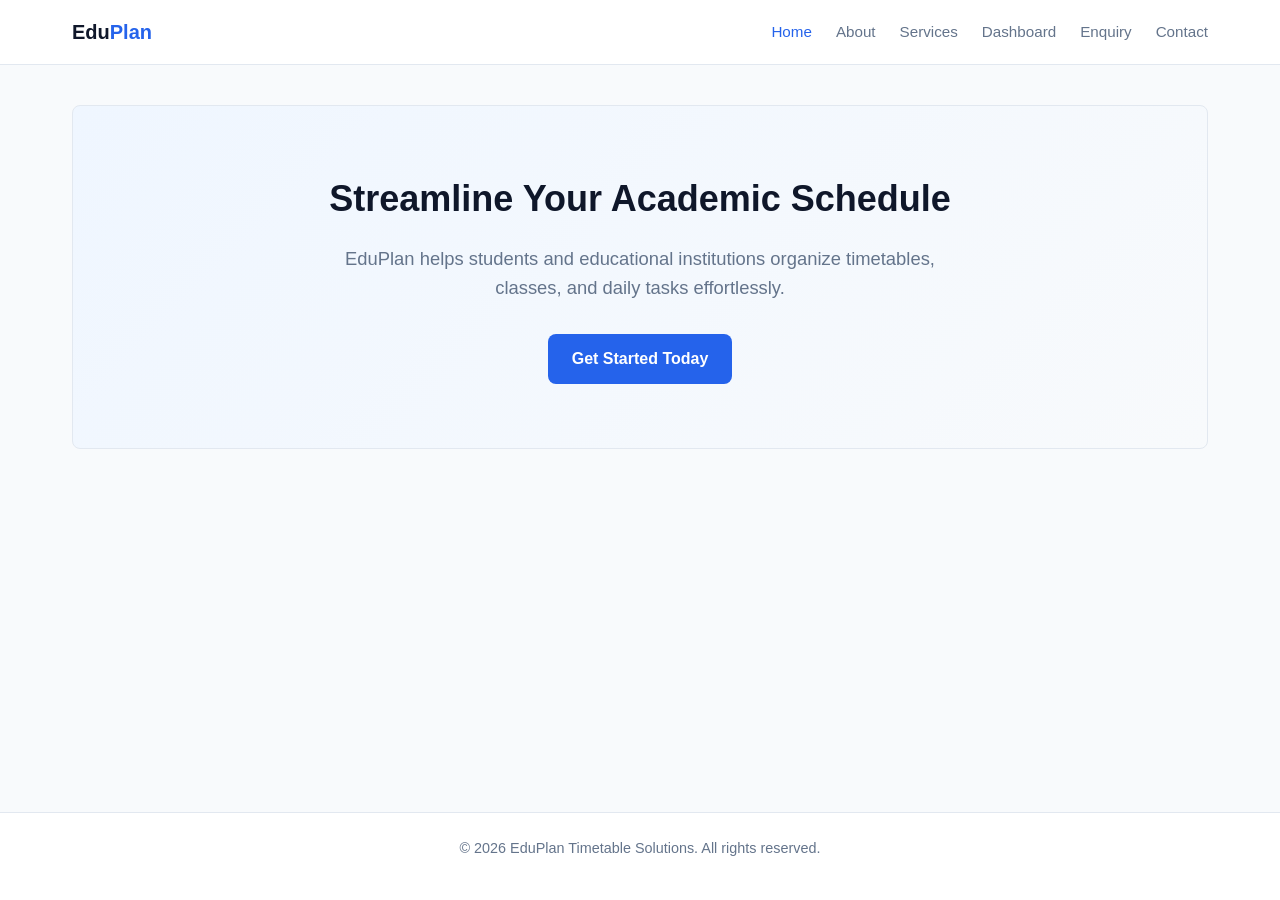
<file: index.html>
<!doctype html>
<html lang="en">
  <head>
    <!-- Metadata configuration for character encoding and responsive viewport scaling -->
    <meta charset="UTF-8" />
    <meta name="viewport" content="width=device-width, initial-scale=1.0" />
    <title>EduPlan Timetable Solutions | Home</title>
    <!-- Linked stylesheet -->
    <link rel="stylesheet" href="style.css" />
  </head>
  <body>
    <!-- Header and Global Navigation Menu -->
    <header>
      <div class="nav-container">
        <a href="index.html" class="logo">Edu<span>Plan</span></a>
        <nav>
          <ul>
            <li><a href="index.html" class="active">Home</a></li>
            <li><a href="about.html">About</a></li>
            <li><a href="services.html">Services</a></li>
            <li><a href="dashboard.html">Dashboard</a></li>
            <li><a href="enquiry.html">Enquiry</a></li>
            <li><a href="contact.html">Contact</a></li>
          </ul>
        </nav>
      </div>
    </header>

    <!-- Main Content Area: Hero Section and Introduction -->
    <main>
      <!-- Hero Banner Section with Call-to-Action -->
      <section class="hero">
        <h1>Streamline Your Academic Schedule</h1>
        <p>
          EduPlan helps students and educational institutions organize
          timetables, classes, and daily tasks effortlessly.
        </p>
        <a href="enquiry.html" class="btn">Get Started Today</a>
      </section>
    </main>

    <!-- Footer Component with Copyright Information -->
    <footer>
      <p>&copy; 2026 EduPlan Timetable Solutions. All rights reserved.</p>
    </footer>
  </body>
</html>
</file>
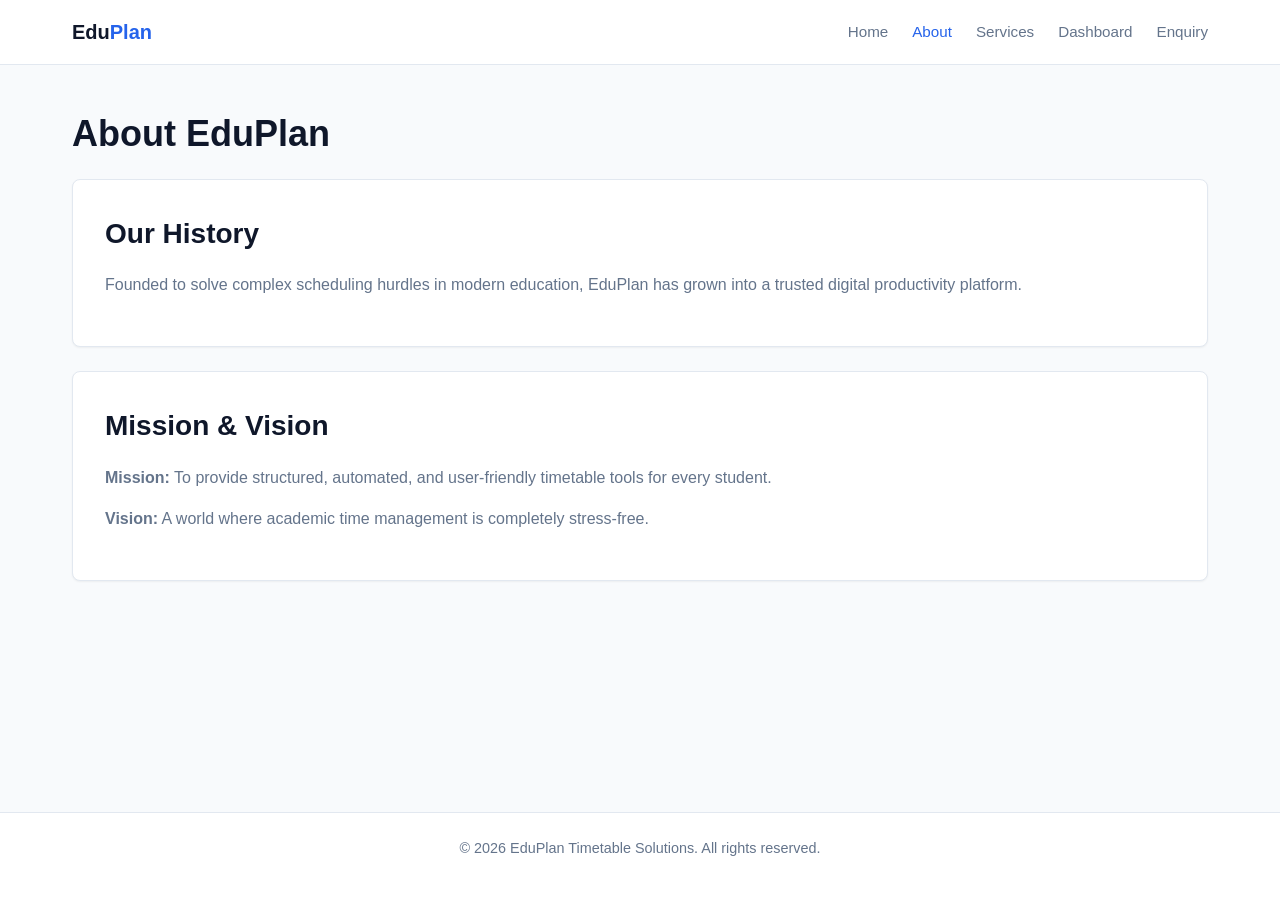
<file: about.html>
<!doctype html>
<html lang="en">
  <head>
    <!-- Metadata configuration -->
    <meta charset="UTF-8" />
    <meta name="viewport" content="width=device-width, initial-scale=1.0" />
    <title>EduPlan Timetable Solutions | About Us</title>
    <!-- Moved stylesheet link to the head -->
    <link rel="stylesheet" href="style.css" />
  </head>
  <body>
    <!-- Header and Navigation Menu -->
    <header>
      <div class="nav-container">
        <a href="index.html" class="logo">Edu<span>Plan</span></a>
        <nav>
          <ul>
            <li><a href="index.html">Home</a></li>
            <li><a href="about.html" class="active">About</a></li>
            <li><a href="services.html">Services</a></li>
            <li><a href="dashboard.html">Dashboard</a></li>
            <li><a href="enquiry.html">Enquiry</a></li>
          </ul>
        </nav>
      </div>
    </header>

    <!-- Main Content Area: Corporate Overview -->
    <main>
      <h1>About EduPlan</h1>

      <!-- Organization History Section -->
      <section class="card" style="margin-bottom: 1.5rem">
        <h2>Our History</h2>
        <p>
          Founded to solve complex scheduling hurdles in modern education,
          EduPlan has grown into a trusted digital productivity platform.
        </p>
      </section>

      <!-- Mission and Vision Section -->
      <section class="card">
        <h2>Mission & Vision</h2>
        <p>
          <strong>Mission:</strong> To provide structured, automated, and
          user-friendly timetable tools for every student.
        </p>
        <p>
          <strong>Vision:</strong> A world where academic time management is
          completely stress-free.
        </p>
      </section>
    </main>

    <!-- Footer Component -->
    <footer>
      <p>&copy; 2026 EduPlan Timetable Solutions. All rights reserved.</p>
    </footer>
  </body>
</html>
</file>
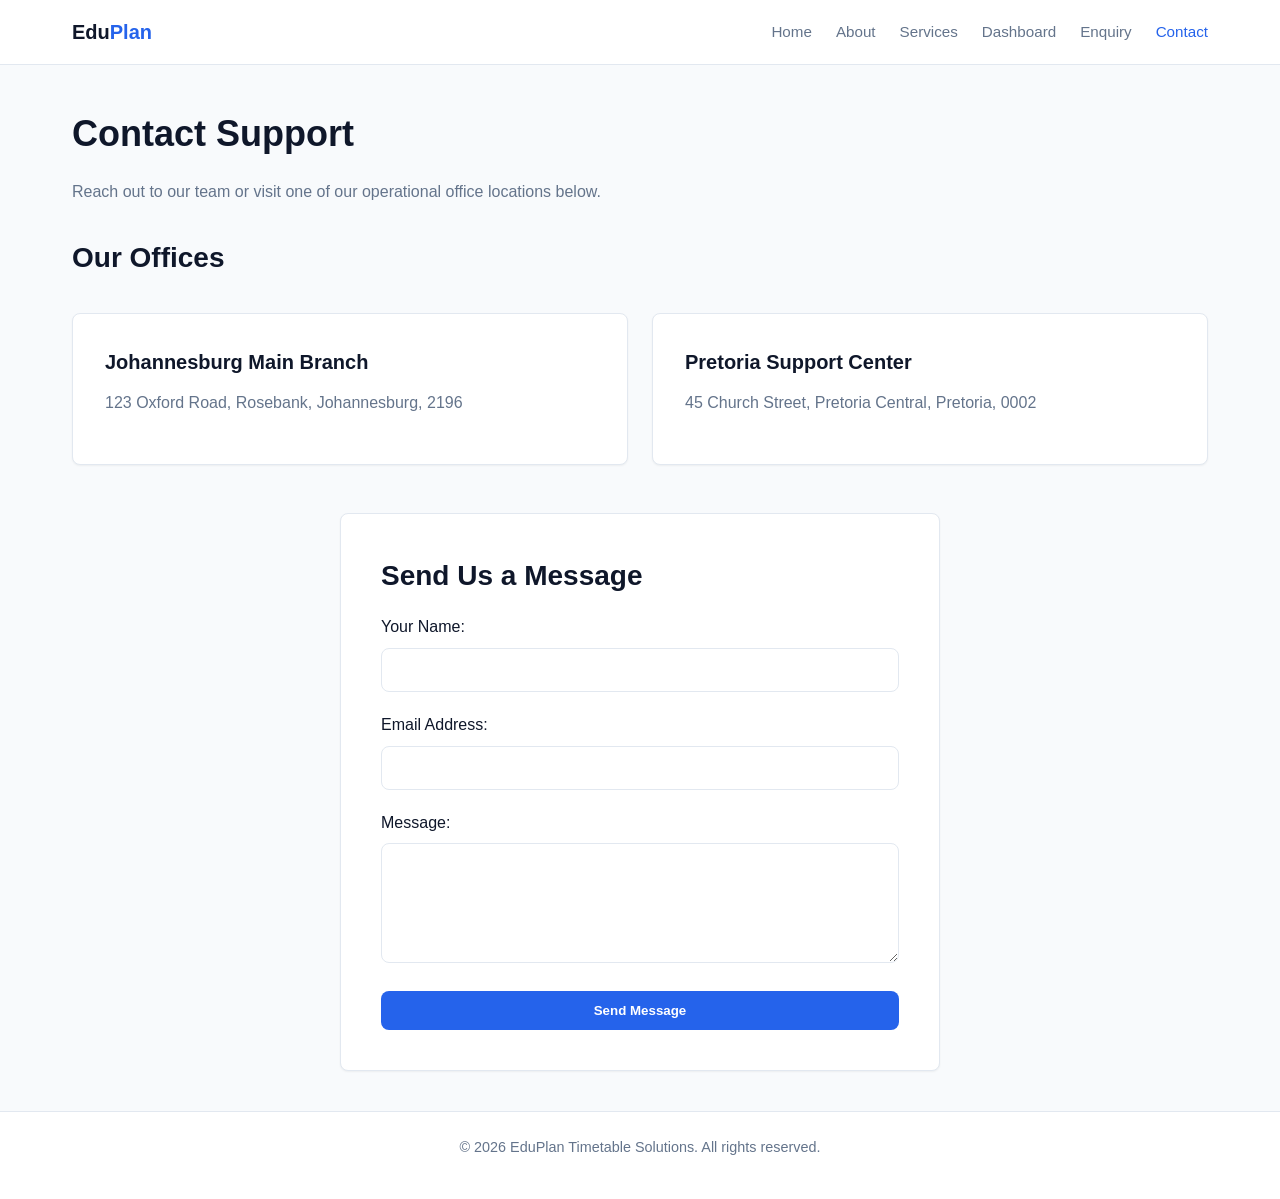
<file: contact.html>
<!doctype html>
<html lang="en">
  <head>
    <!-- Metadata configuration -->
    <meta charset="UTF-8" />
    <meta name="viewport" content="width=device-width, initial-scale=1.0" />
    <title>EduPlan Timetable Solutions | Contact</title>
    <!-- Moved stylesheet link to the head -->
    <link rel="stylesheet" href="style.css" />
  </head>
  <body>
    <!-- Header and Navigation Menu -->
    <header>
      <div class="nav-container">
        <a href="index.html" class="logo">Edu<span>Plan</span></a>
        <nav>
          <ul>
            <li><a href="index.html">Home</a></li>
            <li><a href="about.html">About</a></li>
            <li><a href="services.html">Services</a></li>
            <li><a href="dashboard.html">Dashboard</a></li>
            <li><a href="enquiry.html">Enquiry</a></li>
            <li><a href="contact.html" class="active">Contact</a></li>
          </ul>
        </nav>
      </div>
    </header>

    <!-- Main Content Area: Contact Support and Locations -->
    <main>
      <h1>Contact Support</h1>
      <p style="margin-bottom: 2rem">
        Reach out to our team or visit one of our operational office locations
        below.
      </p>

      <!-- Multiple Physical Locations Section -->
      <section style="margin-bottom: 3rem">
        <h2>Our Offices</h2>
        <div class="grid-container">
          <div class="card">
            <h3>Johannesburg Main Branch</h3>
            <p>123 Oxford Road, Rosebank, Johannesburg, 2196</p>
          </div>
          <div class="card">
            <h3>Pretoria Support Center</h3>
            <p>45 Church Street, Pretoria Central, Pretoria, 0002</p>
          </div>
        </div>
      </section>

      <!-- Direct Customer Feedback Form -->
      <section class="form-card">
        <h2>Send Us a Message</h2>
        <form>
          <div class="form-group">
            <label for="name">Your Name:</label>
            <input type="text" id="name" name="name" required />
          </div>
          <div class="form-group">
            <label for="email">Email Address:</label>
            <input type="email" id="email" name="email" required />
          </div>
          <div class="form-group">
            <label for="message">Message:</label>
            <textarea id="message" name="message" rows="4" required></textarea>
          </div>
          <button type="submit" class="btn" style="width: 100%">
            Send Message
          </button>
        </form>
      </section>
    </main>

    <!-- Footer Component -->
    <footer>
      <p>&copy; 2026 EduPlan Timetable Solutions. All rights reserved.</p>
    </footer>
  </body>
</html>
</file>
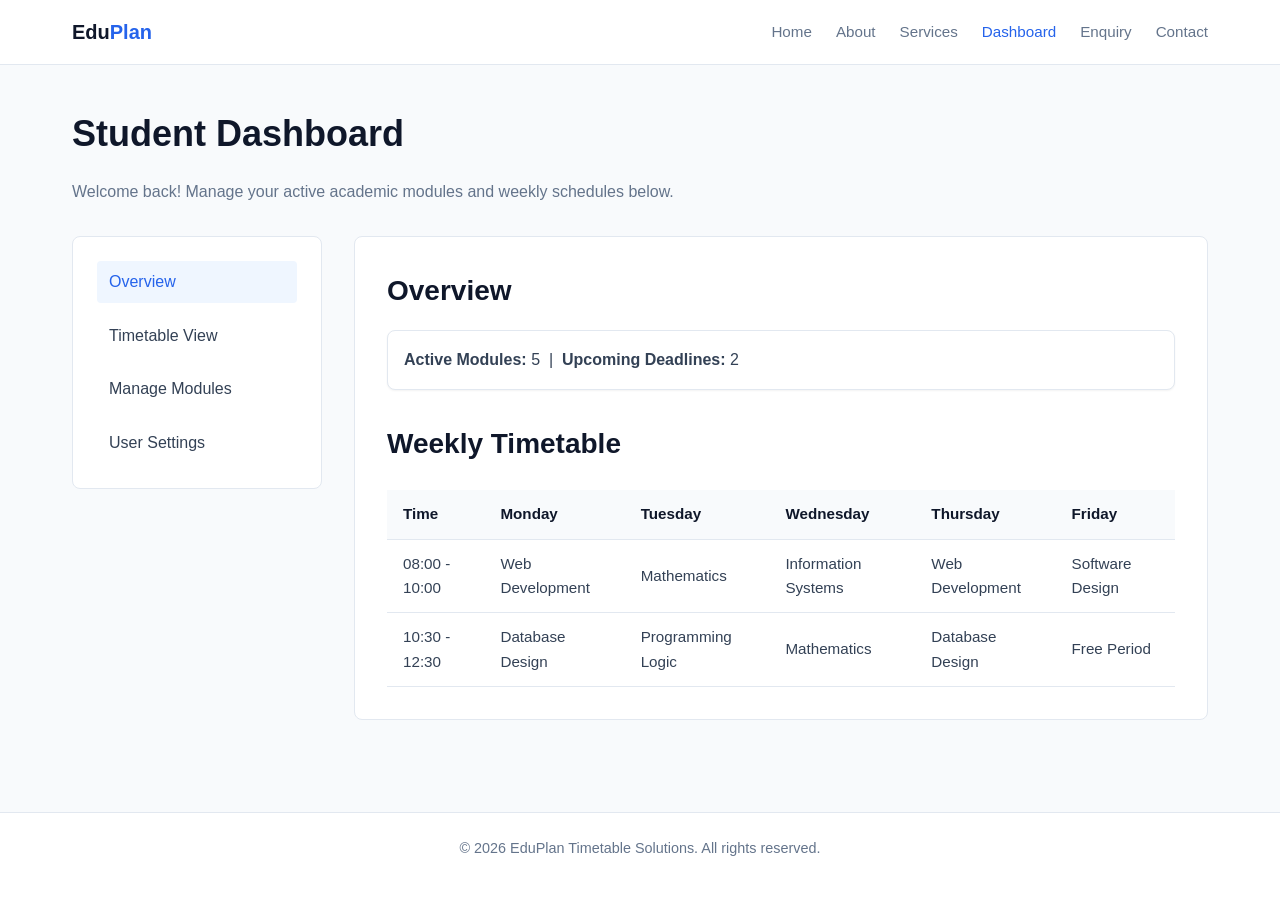
<file: dashboard.html>
<!doctype html>
<html lang="en">
  <head>
    <!-- Metadata configuration for character encoding and responsive layout -->
    <meta charset="UTF-8" />
    <meta name="viewport" content="width=device-width, initial-scale=1.0" />
    <title>EduPlan Timetable Solutions | Dashboard</title>
    <!-- Linked stylesheet -->
    <link rel="stylesheet" href="style.css" />
  </head>
  <body>
    <!-- Header and Global Navigation Menu -->
    <header>
      <div class="nav-container">
        <a href="index.html" class="logo">Edu<span>Plan</span></a>
        <nav>
          <ul>
            <li><a href="index.html">Home</a></li>
            <li><a href="about.html">About</a></li>
            <li><a href="services.html">Services</a></li>
            <li><a href="dashboard.html" class="active">Dashboard</a></li>
            <li><a href="enquiry.html">Enquiry</a></li>
            <li><a href="contact.html">Contact</a></li>
          </ul>
        </nav>
      </div>
    </header>

    <!-- Main Content Area: User Dashboard and Timetable Grid -->
    <main>
      <h1>Student Dashboard</h1>
      <p style="margin-bottom: 2rem">
        Welcome back! Manage your active academic modules and weekly schedules
        below.
      </p>

      <div class="dashboard-grid">
        <!-- Sidebar Navigation -->
        <aside class="sidebar">
          <ul>
            <li><a href="#" class="active">Overview</a></li>
            <li><a href="#">Timetable View</a></li>
            <li><a href="#">Manage Modules</a></li>
            <li><a href="#">User Settings</a></li>
          </ul>
        </aside>

        <!-- Main Dashboard Content -->
        <div class="dashboard-content">
          <!-- Summary Statistics / Quick Info Section -->
          <section class="dashboard-stats" style="margin-bottom: 2rem">
            <h2>Overview</h2>
            <div class="card" style="padding: 1rem; margin-top: 0.5rem">
              <p style="margin: 0; color: var(--text-main)">
                <strong>Active Modules:</strong> 5 &nbsp;|&nbsp;
                <strong>Upcoming Deadlines:</strong> 2
              </p>
            </div>
          </section>

          <!-- Interactive Timetable Schedule Section -->
          <section class="timetable-grid">
            <h2>Weekly Timetable</h2>
            <table class="timetable-table">
              <thead>
                <tr>
                  <th>Time</th>
                  <th>Monday</th>
                  <th>Tuesday</th>
                  <th>Wednesday</th>
                  <th>Thursday</th>
                  <th>Friday</th>
                </tr>
              </thead>
              <tbody>
                <tr>
                  <td>08:00 - 10:00</td>
                  <td>Web Development</td>
                  <td>Mathematics</td>
                  <td>Information Systems</td>
                  <td>Web Development</td>
                  <td>Software Design</td>
                </tr>
                <tr>
                  <td>10:30 - 12:30</td>
                  <td>Database Design</td>
                  <td>Programming Logic</td>
                  <td>Mathematics</td>
                  <td>Database Design</td>
                  <td>Free Period</td>
                </tr>
              </tbody>
            </table>
          </section>
        </div>
      </div>
    </main>

    <!-- Footer Component -->
    <footer>
      <p>&copy; 2026 EduPlan Timetable Solutions. All rights reserved.</p>
    </footer>
  </body>
</html>
</file>
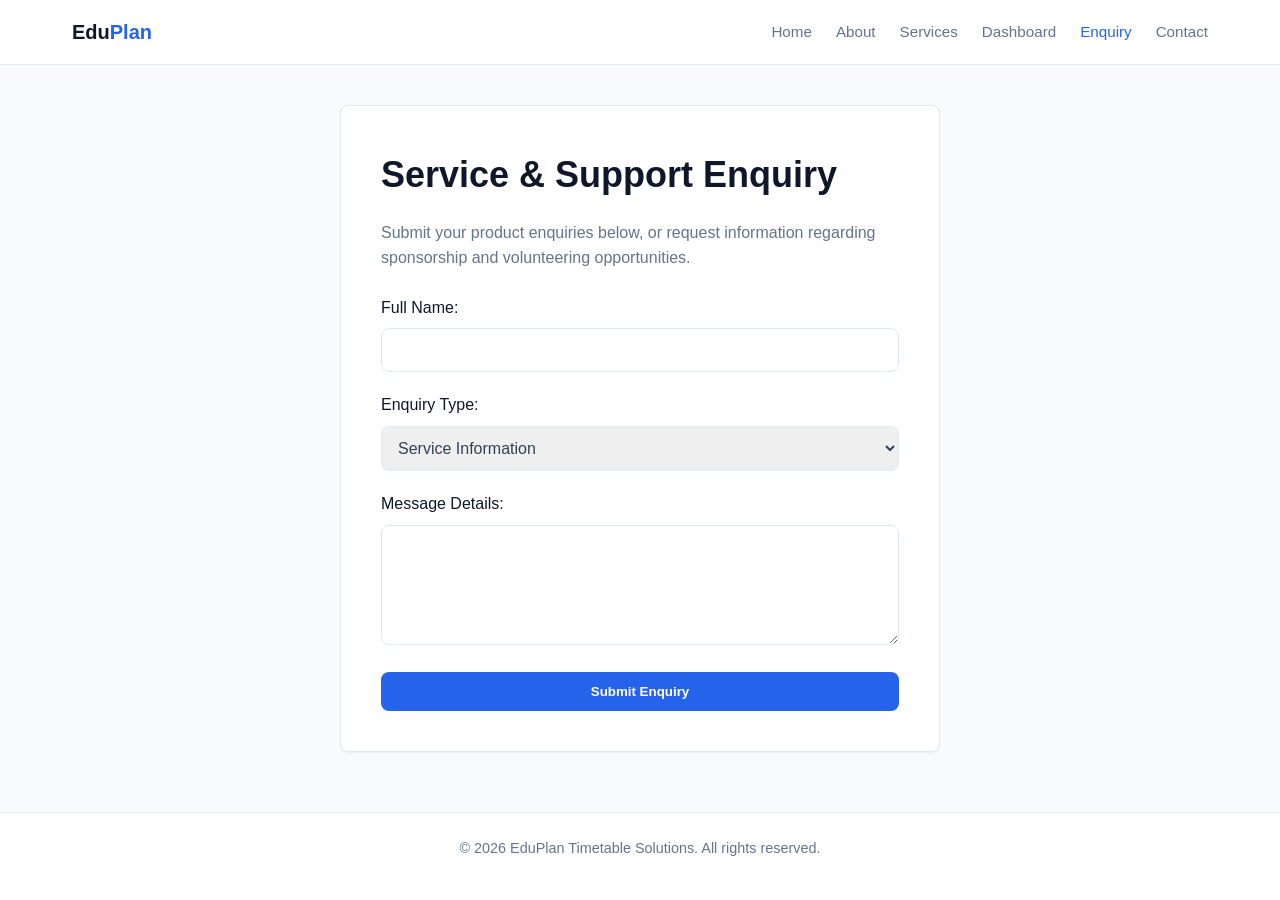
<file: enquiry.html>
<!doctype html>
<html lang="en">
  <head>
    <!-- Metadata configuration -->
    <meta charset="UTF-8" />
    <meta name="viewport" content="width=device-width, initial-scale=1.0" />
    <title>EduPlan Timetable Solutions | Enquiry</title>
    <!-- Linked stylesheet -->
    <link rel="stylesheet" href="style.css" />
  </head>
  <body>
    <!-- Header and Navigation Menu -->
    <header>
      <div class="nav-container">
        <a href="index.html" class="logo">Edu<span>Plan</span></a>
        <nav>
          <ul>
            <li><a href="index.html">Home</a></li>
            <li><a href="about.html">About</a></li>
            <li><a href="services.html">Services</a></li>
            <li><a href="dashboard.html">Dashboard</a></li>
            <li><a href="enquiry.html" class="active">Enquiry</a></li>
            <li><a href="contact.html">Contact</a></li>
          </ul>
        </nav>
      </div>
    </header>

    <!-- Main Content Area: Customer Enquiry Section -->
    <main>
      <div class="form-card">
        <h1>Service & Support Enquiry</h1>
        <p style="margin-bottom: 1.5rem">
          Submit your product enquiries below, or request information regarding
          sponsorship and volunteering opportunities.
        </p>

        <!-- User Input Enquiry Form -->
        <form>
          <!-- Visitor Name Field -->
          <div class="form-group">
            <label for="enquiry-name">Full Name:</label>
            <input type="text" id="enquiry-name" name="name" required />
          </div>

          <!-- Enquiry Category Selection -->
          <div class="form-group">
            <label for="enquiry-type">Enquiry Type:</label>
            <select id="enquiry-type" name="enquiry-type">
              <option value="service">Service Information</option>
              <option value="sponsor">Sponsorship Opportunity</option>
              <option value="volunteer">Volunteer Program</option>
            </select>
          </div>

          <!-- Detailed Message Box -->
          <div class="form-group">
            <label for="enquiry-msg">Message Details:</label>
            <textarea
              id="enquiry-msg"
              name="message"
              rows="4"
              required
            ></textarea>
          </div>

          <!-- Form Submission Action Button -->
          <button type="submit" class="btn" style="width: 100%">
            Submit Enquiry
          </button>
        </form>
      </div>
    </main>

    <!-- Footer Component -->
    <footer>
      <p>&copy; 2026 EduPlan Timetable Solutions. All rights reserved.</p>
    </footer>
  </body>
</html>
</file>
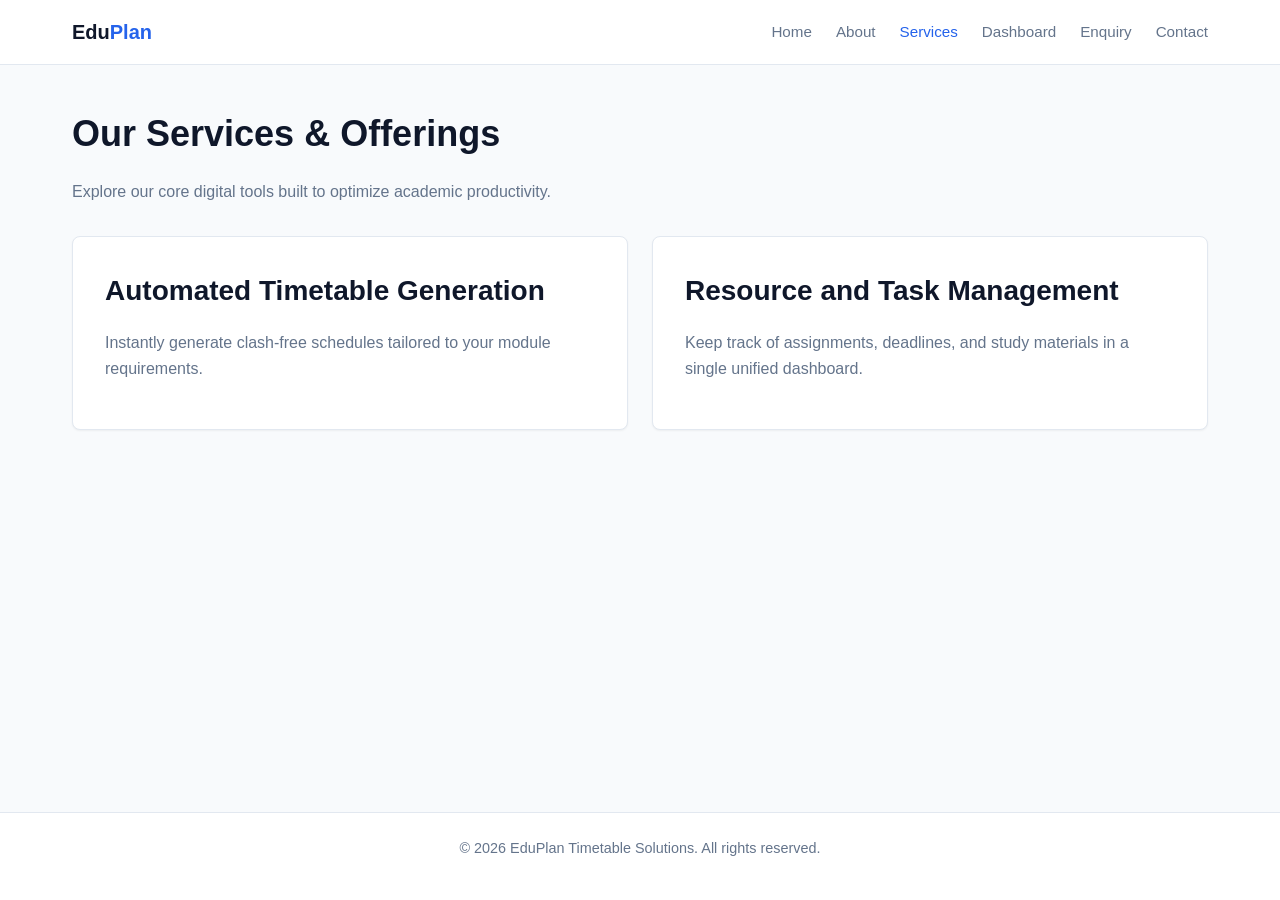
<file: services.html>
<!doctype html>
<html lang="en">
  <head>
    <!-- Metadata configuration -->
    <meta charset="UTF-8" />
    <meta name="viewport" content="width=device-width, initial-scale=1.0" />
    <title>EduPlan Timetable Solutions | Services</title>
    <!-- Linked stylesheet -->
    <link rel="stylesheet" href="style.css" />
  </head>
  <body>
    <!-- Header and Navigation Menu -->
    <header>
      <div class="nav-container">
        <a href="index.html" class="logo">Edu<span>Plan</span></a>
        <nav>
          <ul>
            <li><a href="index.html">Home</a></li>
            <li><a href="about.html">About</a></li>
            <li><a href="services.html" class="active">Services</a></li>
            <li><a href="dashboard.html">Dashboard</a></li>
            <li><a href="enquiry.html">Enquiry</a></li>
            <li><a href="contact.html">Contact</a></li>
          </ul>
        </nav>
      </div>
    </header>

    <!-- Main Content Area: Service Offerings -->
    <main>
      <h1>Our Services & Offerings</h1>
      <p style="margin-bottom: 2rem">
        Explore our core digital tools built to optimize academic productivity.
      </p>

      <!-- Services Grid Container -->
      <div class="grid-container">
        <!-- Service Item 1 -->
        <article class="card">
          <h2>Automated Timetable Generation</h2>
          <p>
            Instantly generate clash-free schedules tailored to your module
            requirements.
          </p>
        </article>

        <!-- Service Item 2 -->
        <article class="card">
          <h2>Resource and Task Management</h2>
          <p>
            Keep track of assignments, deadlines, and study materials in a
            single unified dashboard.
          </p>
        </article>
      </div>
    </main>

    <!-- Footer Component -->
    <footer>
      <p>&copy; 2026 EduPlan Timetable Solutions. All rights reserved.</p>
    </footer>
  </body>
</html>
</file>
<file: style.css>
/* ==========================================
   1. CSS Variables & Reset
   ================================---------- */
:root {
  --primary: #2563eb; /* Professional tech Blue */
  --primary-dark: #1d4ed8;
  --accent: #0f172a; /* Deep Slate / dark Mode Base */
  --text-main: #334155; /* Slate gray for reading ability */
  --text-light: #64748b;
  --bg-light: #f8fafc; /* Off-white / light background */
  --white: #ffffff;
  --border: #e2e8f0;
  --success: #10b981;
  --transition: all 0.3s ease;
  --shadow-sm: 0 1px 2px 0 rgba(0, 0, 0, 0.05);
  --shadow-md:
    0 4px 6px -1px rgba(0, 0, 0, 0.1), 0 2px 4px -1px rgba(0, 0, 0, 0.06);
  --radius: 8px;
}

* {
  margin: 0;
  padding: 0;
  box-sizing: border-box;
}

body {
  font-family: "Segoe UI", Tahoma, Geneva, Verdana, sans-serif;
  background-color: var(--bg-light);
  color: var(--text-main);
  line-height: 1.6;
  display: flex;
  flex-direction: column;
  min-height: 100vh;
}

/* ==========================================
   2. Navigation Bar
   ================================---------- */
header {
  background-color: var(--white);
  border-bottom: 1px solid var(--border);
  position: sticky;
  top: 0;
  z-index: 1000;
}

.nav-container {
  max-width: 1200px;
  margin: 0 auto;
  padding: 1rem 2rem;
  display: flex;
  justify-content: space-between;
  align-items: center;
}

.logo {
  font-size: 1.25rem;
  font-weight: 700;
  color: var(--accent);
  text-decoration: none;
}

.logo span {
  color: var(--primary);
}

nav ul {
  display: flex;
  list-style: none;
  gap: 1.5rem;
}

nav a {
  text-decoration: none;
  color: var(--text-light);
  font-weight: 500;
  font-size: 0.95rem;
  transition: var(--transition);
}

nav a:hover,
nav a.active {
  color: var(--primary);
}

/* ==========================================
   3. Layout & Containers
   ================================---------- */
main {
  flex: 1;
  max-width: 1200px;
  width: 100%;
  margin: 0 auto;
  padding: 2.5rem 2rem;
}

h1,
h2,
h3 {
  color: var(--accent);
  margin-bottom: 1rem;
}

h1 {
  font-size: 2.25rem;
  font-weight: 700;
}

h2 {
  font-size: 1.75rem;
}

p {
  margin-bottom: 1rem;
  color: var(--text-light);
}

/* Hero Section (Index Page) */
.hero {
  text-align: center;
  padding: 4rem 1rem;
  background: linear-gradient(135deg, #eff6ff 0%, #f8fafc 100%);
  border-radius: var(--radius);
  border: 1px solid var(--border);
  margin-bottom: 2rem;
}

.hero h1 {
  color: var(--accent);
  margin-bottom: 1rem;
}

.hero p {
  font-size: 1.15rem;
  max-width: 600px;
  margin: 0 auto 2rem auto;
}

/* Buttons */
.btn {
  display: inline-block;
  background-color: var(--primary);
  color: var(--white);
  padding: 0.75rem 1.5rem;
  border-radius: var(--radius);
  text-decoration: none;
  font-weight: 600;
  transition: var(--transition);
  border: none;
  cursor: pointer;
}

.btn:hover {
  background-color: var(--primary-dark);
  box-shadow: var(--shadow-md);
}

/* ==========================================
   4. Services & Feature Cards Grid
   ================================---------- */
.grid-container {
  display: grid;
  grid-template-columns: repeat(auto-fit, minmax(280px, 1fr));
  gap: 1.5rem;
  margin-top: 2rem;
}

.card {
  background: var(--white);
  padding: 2rem;
  border-radius: var(--radius);
  border: 1px solid var(--border);
  box-shadow: var(--shadow-sm);
  transition: var(--transition);
}

.card:hover {
  transform: translateY(-3px);
  box-shadow: var(--shadow-md);
}

.card h3 {
  font-size: 1.25rem;
  margin-bottom: 0.75rem;
}

/* ==========================================
   5. Dashboard Styling
   ================================---------- */
.dashboard-grid {
  display: grid;
  grid-template-columns: 250px 1fr;
  gap: 2rem;
}

@media (max-width: 768px) {
  .dashboard-grid {
    grid-template-columns: 1fr;
  }
}

.sidebar {
  background: var(--white);
  padding: 1.5rem;
  border-radius: var(--radius);
  border: 1px solid var(--border);
  height: fit-content;
}

.sidebar ul {
  list-style: none;
  display: flex;
  flex-direction: column;
  gap: 0.75rem;
}

.sidebar a {
  text-decoration: none;
  color: var(--text-main);
  display: block;
  padding: 0.5rem 0.75rem;
  border-radius: 4px;
  transition: var(--transition);
}

.sidebar a:hover,
.sidebar a.active {
  background-color: #eff6ff;
  color: var(--primary);
}

.dashboard-content {
  background: var(--white);
  padding: 2rem;
  border-radius: var(--radius);
  border: 1px solid var(--border);
}

/* Timetable Table UI */
.timetable-table {
  width: 100%;
  border-collapse: collapse;
  margin-top: 1.5rem;
  font-size: 0.95rem;
}

.timetable-table th,
.timetable-table td {
  padding: 0.75rem 1rem;
  text-align: left;
  border-bottom: 1px solid var(--border);
}

.timetable-table th {
  background-color: var(--bg-light);
  color: var(--accent);
  font-weight: 600;
}

.timetable-table tr:hover {
  background-color: #f8fafc;
}

/* ==========================================
   6. Enquiry Form Styling
   ================================---------- */
.form-card {
  background: var(--white);
  padding: 2.5rem;
  border-radius: var(--radius);
  border: 1px solid var(--border);
  max-width: 600px;
  margin: 0 auto;
  box-shadow: var(--shadow-sm);
}

.form-group {
  margin-bottom: 1.25rem;
}

.form-group label {
  display: block;
  margin-bottom: 0.5rem;
  font-weight: 500;
  color: var(--accent);
}

.form-group input,
.form-group select,
.form-group textarea {
  width: 100%;
  padding: 0.75rem;
  border: 1px solid var(--border);
  border-radius: var(--radius);
  font-family: inherit;
  font-size: 1rem;
  color: var(--text-main);
  transition: var(--transition);
}

.form-group input:focus,
.form-group select:focus,
.form-group textarea:focus {
  outline: none;
  border-color: var(--primary);
  box-shadow: 0 0 0 3px rgba(37, 99, 235, 0.1);
}

.form-group textarea {
  resize: vertical;
  min-height: 120px;
}

/* ==========================================
   7. Footer
   ================================---------- */
footer {
  background-color: var(--white);
  border-top: 1px solid var(--border);
  text-align: center;
  padding: 1.5rem;
  color: var(--text-light);
  font-size: 0.9rem;
  margin-top: auto;
}
</file>
